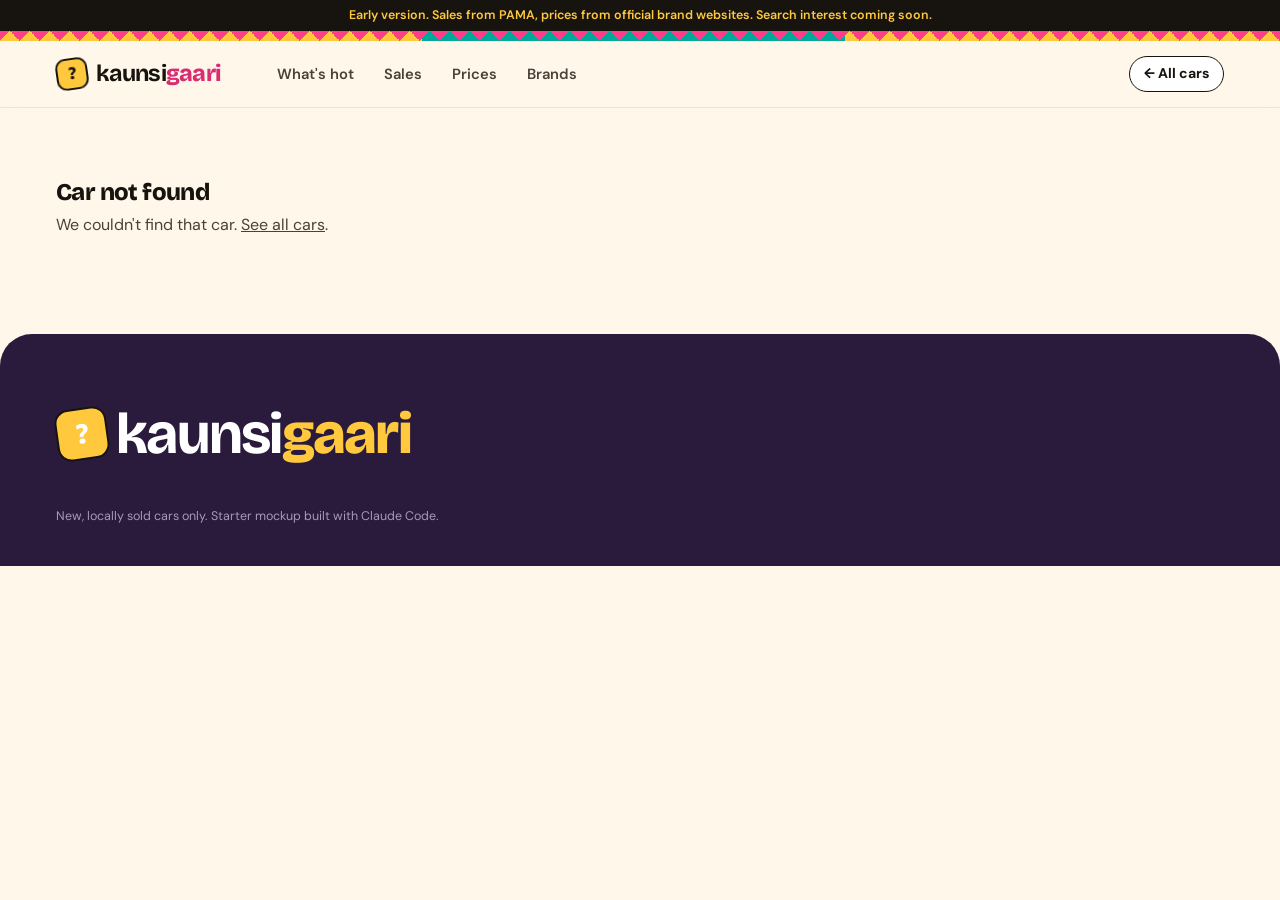
<file: car.html>
<!doctype html>
<html lang="en">
<head>
  <meta charset="utf-8">
  <meta name="viewport" content="width=device-width, initial-scale=1">
  <title>Car details | KaunsiGaari</title>
  <link rel="icon" href="favicon.svg" type="image/svg+xml">
  <link rel="icon" href="favicon-32.png" sizes="32x32" type="image/png">
  <link rel="apple-touch-icon" href="apple-touch-icon.png">
  <meta name="theme-color" content="#FFF7EA">
  <link rel="preconnect" href="https://fonts.googleapis.com">
  <link rel="preconnect" href="https://fonts.gstatic.com" crossorigin>
  <link rel="stylesheet" href="https://fonts.googleapis.com/css2?family=Bricolage+Grotesque:opsz,wght@12..96,500..800&family=DM+Sans:opsz,wght@9..40,400..700&display=swap">
  <link rel="stylesheet" href="style.css?v=10">
</head>
<body>

  <div class="mock-note">Early version. Sales from PAMA, prices from official brand websites. Search interest coming soon.</div>
  <div class="zigzag" aria-hidden="true"></div>

  <header class="topbar">
    <div class="container topbar__inner">
      <a href="index.html" class="logo"><span class="logo__mark">?</span><span>kaunsi<b>gaari</b></span></a>
      <nav class="nav">
        <a href="index.html#hot">What's hot</a>
        <a href="index.html#sales">Sales</a>
        <a href="index.html#prices">Prices</a>
        <a href="index.html#browse">Brands</a>
      </nav>
      <a href="index.html#hot" class="back-link">← All cars</a>
    </div>
  </header>

  <main id="detail">
    <!-- Hero -->
    <section class="d-hero">
      <div class="container d-hero__grid">
        <div>
          <p class="kicker" id="d-rank"></p>
          <h1><span id="d-brand"></span><em id="d-name" style="font-style:normal"></em></h1>
          <p class="d-price" id="d-price"></p>
          <div class="tags" id="d-tags"></div>
        </div>
        <div class="d-hero__photo"><img id="d-img" alt=""></div>
      </div>
    </section>

    <!-- Quick numbers -->
    <section>
      <div class="container stats4">
        <div><b id="d-sales">-</b><span id="d-sales-label">sold</span></div>
        <div><b id="d-change">-</b><span id="d-change-label">vs last month</span></div>
        <div><b id="d-search">-</b><span>buzz: mentions, last 30 days</span></div>
        <div><b id="d-variants-count">-</b><span>variants on sale</span></div>
      </div>
    </section>

    <section class="section">
      <div class="container detail-grid">
        <!-- Sales trend -->
        <div class="panel">
          <p class="kicker">Sales · kitni biki</p>
          <h2 class="panel__title">Sales by month</h2>
          <div class="cols" id="d-chart" role="img"></div>
          <p class="panel__note" id="d-sales-src"></p>
          <div class="tooltip" id="tooltip" role="status" hidden></div>
        </div>

        <!-- Hot Score breakdown -->
        <div class="panel">
          <p class="kicker">Hot Score</p>
          <div class="score-big"><b id="d-score">0</b><span>/ 100</span></div>
          <div class="meters" id="d-meters"></div>
          <p class="panel__note">Each signal is scored 0–100, then mixed: sales 40%, growth 20%, search 20%, buzz 20%. Signals we don’t have yet are left out and the rest scaled up. Growth counts from −30% (0) to +50% (100).</p>
        </div>
      </div>
    </section>

    <!-- What people are talking about -->
    <section class="section" style="padding-top:0">
      <div class="container">
        <div class="panel">
          <p class="kicker">Buzz · log kya keh rahe hain</p>
          <h2 class="panel__title">What people are talking about</h2>
          <ul class="buzz-list" id="d-buzz"></ul>
          <p class="panel__note" id="d-buzz-src"></p>
        </div>
      </div>
    </section>

    <section class="section section--alt">
      <div class="container detail-grid">
        <!-- Variants -->
        <div class="panel">
          <p class="kicker">Prices</p>
          <h2 class="panel__title">Variants</h2>
          <table class="data-table variants" id="d-variants"></table>
          <p class="panel__note" id="d-variants-src"></p>
        </div>

        <!-- Specs -->
        <div class="panel">
          <p class="kicker">Specs</p>
          <h2 class="panel__title">Key specs</h2>
          <dl class="specs" id="d-specs"></dl>
          <p class="panel__note" id="d-specs-src"></p>
        </div>
      </div>
    </section>

    <!-- Similar cars -->
    <section class="section">
      <div class="container">
        <p class="kicker">Yeh bhi dekhein</p>
        <h2>Similar cars</h2>
        <p class="section__sub" id="d-similar-sub"></p>
        <ol class="hot-list" id="d-similar"></ol>
      </div>
    </section>
  </main>

  <section class="section" id="notfound" hidden>
    <div class="container">
      <h1>Car not found</h1>
      <p class="section__sub">We couldn't find that car. <a href="index.html#hot">See all cars</a>.</p>
    </div>
  </section>

  <footer class="footer">
    <div class="container footer__inner">
      <a href="index.html" class="logo logo--big"><span class="logo__mark">?</span><span>kaunsi<b>gaari</b></span></a>
      <p id="d-credit"></p>
      <p class="footer__small">New, locally sold cars only. Starter mockup built with Claude Code.</p>
    </div>
  </footer>

  <script src="photos.js?v=8"></script>
  <script src="data/cars.js?v=11"></script>
  <script src="data.js?v=11"></script>
  <script src="car.js?v=11"></script>
</body>
</html>
</file>
<file: style.css>
/* =====================================================================
   KaunsiGaari: funky & friendly
   Warm cream pages, chunky rounded shapes, truck-art colours
   (hot pink, sunny yellow, teal), Roman Urdu labels.
   ===================================================================== */
:root {
  --cream: #FFF7EA;
  --paper: #FFFFFF;
  --ink: #17130E;
  --ink-2: #4A4238;
  --muted: #8A7F72;
  --line: #EDE3D3;
  --pink: #FF3E8A;
  --pink-text: #D92C72;  /* pink for words on light backgrounds (readable) */
  --pink-soft: #FFE1EE;
  --yellow: #FFC83D;
  --yellow-soft: #FFF0C2;
  --teal: #00A99A;
  --teal-soft: #D5F3EF;
  --plum: #2A1B3D;       /* dark panels */
  --good: #0E9F6E;       /* always with ▲/▼ and words */
  --bad: #E0562B;
  --radius: 24px;
  --head: "Bricolage Grotesque", "DM Sans", Arial, sans-serif;
  --body: "DM Sans", Arial, sans-serif;
}

* { box-sizing: border-box; }
html { scroll-behavior: smooth; scroll-padding-top: 80px; }
body { margin: 0; font-family: var(--body); color: var(--ink); background: var(--cream); line-height: 1.55; }
h1, h2, h3 { font-family: var(--head); font-weight: 800; line-height: 1.02; margin: 0 0 .5rem; letter-spacing: -.025em; }
a { color: inherit; }
button { font: inherit; }
img { display: block; max-width: 100%; }
.container { width: 100%; max-width: 1200px; margin: 0 auto; padding: 0 16px; }
.sr-only { position: absolute; width: 1px; height: 1px; overflow: hidden; clip: rect(0 0 0 0); }

.mock-note { background: var(--ink); color: var(--yellow); font-size: .78rem; font-weight: 600; text-align: center; padding: 6px 16px; }
/* Truck-art style zigzag ribbon */
.zigzag {
  height: 10px;
  background:
    linear-gradient(135deg, var(--pink) 25%, transparent 25%) 0 0 / 20px 20px,
    linear-gradient(225deg, var(--pink) 25%, transparent 25%) 0 0 / 20px 20px,
    linear-gradient(90deg, var(--yellow) 0 33%, var(--teal) 33% 66%, var(--yellow) 66%);
}

/* Little label above headings */
.kicker {
  display: inline-block; margin: 0 0 .9rem;
  font-size: .74rem; font-weight: 700; letter-spacing: .12em; text-transform: uppercase;
  color: var(--ink-2); background: var(--paper); border: 1.5px solid var(--ink);
  padding: 4px 12px; border-radius: 999px;
}

/* Pill buttons with a round arrow */
.btn {
  display: inline-flex; align-items: center; gap: 10px;
  background: var(--yellow); color: var(--ink); font-weight: 700; text-decoration: none;
  padding: 10px 10px 10px 22px; border-radius: 999px; border: 2px solid var(--ink);
  box-shadow: 3px 3px 0 var(--ink); transition: transform .15s, box-shadow .15s;
}
.btn:hover { transform: translate(-2px, -2px); box-shadow: 5px 5px 0 var(--ink); }
.btn__arrow { display: grid; place-items: center; width: 30px; height: 30px; border-radius: 50%; background: var(--ink); color: var(--yellow); font-size: .9rem; }
.btn--ghost { background: transparent; box-shadow: none; padding: 10px 22px; }
.btn--ghost:hover { background: var(--paper); box-shadow: 3px 3px 0 var(--ink); }

/* ===== Top bar ===== */
.topbar { position: sticky; top: 0; z-index: 40; background: rgba(255,247,234,.9); backdrop-filter: blur(10px); border-bottom: 1.5px solid var(--line); }
.topbar__inner { display: flex; align-items: center; gap: 16px; height: 66px; }
.logo { display: inline-flex; align-items: center; gap: 8px; font-family: var(--head); font-weight: 700; font-size: 1.45rem; text-decoration: none; letter-spacing: -.03em; }
.logo b { font-weight: 800; color: var(--pink-text); }
.logo__mark { display: grid; place-items: center; width: 32px; height: 32px; border-radius: 10px; background: var(--yellow); border: 2px solid var(--ink); font-weight: 800; font-size: 1.1rem; transform: rotate(-8deg); }
.nav { display: none; gap: 6px; font-weight: 600; font-size: .92rem; }
.nav a { text-decoration: none; color: var(--ink-2); padding: 6px 12px; border-radius: 999px; }
.nav a:hover { background: var(--paper); color: var(--ink); }
.search { margin-left: auto; flex: 0 1 220px; }
.search input { width: 100%; border: 1.5px solid var(--ink); border-radius: 999px; padding: 9px 16px; font: inherit; font-size: .9rem; background: var(--paper); color: var(--ink); }
.search input::placeholder { color: var(--muted); }
.search input:focus { outline: 3px solid var(--pink); outline-offset: 1px; }

/* ===== Hero ===== */
.hero { padding: 40px 0 64px; overflow: hidden; }
.hero__grid { display: grid; gap: 36px; align-items: center; }
.hero__title { font-size: clamp(2.8rem, 9vw, 5.4rem); }
.hl { display: block; color: var(--pink-text); }
.hero__lead { color: var(--ink-2); font-size: 1.12rem; max-width: 520px; margin: 0 0 26px; }
.hero__ctas { display: flex; flex-wrap: wrap; gap: 12px; margin-bottom: 30px; }
.hero__stats { display: grid; grid-template-columns: repeat(3, auto); gap: 10px 26px; justify-content: start; }
.hero__stats div { display: flex; flex-direction: column; }
.hero__stats b { font-family: var(--head); font-size: 1.6rem; font-weight: 800; line-height: 1.1; }
.hero__stats span { color: var(--muted); font-size: .8rem; }

.hero__card { position: relative; background: var(--paper); border: 2px solid var(--ink); border-radius: 28px; box-shadow: 8px 8px 0 var(--ink); padding: 12px; transform: rotate(1.2deg); }
.hero__photo { position: relative; border-radius: 18px; overflow: hidden; aspect-ratio: 16 / 10; background: var(--yellow-soft); }
.hero__photo img { width: 100%; height: 100%; object-fit: cover; }
.sticker { position: absolute; top: 14px; left: 14px; background: var(--pink); color: var(--ink); font-weight: 800; font-size: .85rem; padding: 6px 12px; border-radius: 999px; border: 2px solid var(--ink); transform: rotate(-6deg); }
.chat { display: grid; gap: 8px; padding: 14px 6px 6px; }
.bubble { margin: 0; max-width: 85%; padding: 10px 14px; border-radius: 18px; font-size: .93rem; line-height: 1.4; }
.bubble--you { justify-self: end; background: var(--teal); color: var(--ink); border-bottom-right-radius: 6px; }
.bubble--kg { background: var(--yellow-soft); border: 1.5px solid var(--yellow); border-bottom-left-radius: 6px; }
.bubble__from { display: block; font-size: .68rem; font-weight: 700; text-transform: uppercase; letter-spacing: .1em; color: var(--muted); margin-bottom: 2px; }
.hero__facts { display: grid; grid-template-columns: 1.4fr repeat(3, 1fr); gap: 8px; border-top: 1.5px dashed var(--line); margin-top: 10px; padding: 12px 6px 4px; }
.hero__facts div { display: flex; flex-direction: column; }
.hero__facts b { font-family: var(--head); font-weight: 800; font-size: 1.15rem; line-height: 1.1; }
.hero__facts span { color: var(--muted); font-size: .72rem; }
.hero__facts div:first-child span { order: -1; font-weight: 700; text-transform: uppercase; letter-spacing: .08em; }
.hero__facts div:first-child b { font-size: 1.5rem; }

/* ===== Sections ===== */
.section { padding: 72px 0; }
.section--alt { background: var(--paper); border-top: 1.5px solid var(--line); border-bottom: 1.5px solid var(--line); }
.section h2 { font-size: clamp(2.1rem, 6vw, 3.4rem); }
.section__sub { color: var(--ink-2); margin: 0 0 24px; max-width: 620px; }
.section__head { display: flex; flex-wrap: wrap; align-items: flex-end; justify-content: space-between; gap: 8px 24px; }

/* Filter chips */
.filters { display: grid; gap: 10px; margin-bottom: 18px; }
.chips { display: flex; gap: 8px; overflow-x: auto; scrollbar-width: none; padding: 2px; }
.chip { flex: none; border: 1.5px solid var(--ink); background: var(--paper); color: var(--ink); border-radius: 999px; padding: 7px 16px; font-size: .88rem; font-weight: 600; cursor: pointer; transition: background .15s; }
.chip:hover { background: var(--yellow-soft); }
.chip.is-on { background: var(--ink); color: var(--yellow); }
.result-count { color: var(--muted); font-size: .85rem; margin: 0 0 16px; }

/* ===== Hot list cards ===== */
.hot-list { list-style: none; margin: 0; padding: 0; display: grid; gap: 22px; }
.car { position: relative; background: var(--paper); border: 2px solid var(--ink); border-radius: var(--radius); overflow: hidden; transition: transform .2s, box-shadow .2s; }
.car:hover { transform: translate(-3px, -3px) rotate(-.4deg); box-shadow: 6px 6px 0 var(--ink); }
.car__link { position: absolute; inset: 0; z-index: 2; border-radius: var(--radius); }
.car__link:focus-visible { outline: 3px solid var(--pink); outline-offset: 2px; }
.car__photo { position: relative; aspect-ratio: 16 / 10; background: var(--yellow-soft); overflow: hidden; border-bottom: 2px solid var(--ink); }
.car__photo img { width: 100%; height: 100%; object-fit: cover; transition: transform .5s; }
.car:hover .car__photo img { transform: scale(1.05); }
.car__rank { position: absolute; left: 12px; bottom: 12px; z-index: 1; display: grid; place-items: center; width: 46px; height: 46px; border-radius: 50%; background: var(--yellow); border: 2px solid var(--ink); font-family: var(--head); font-weight: 800; font-size: 1.35rem; }
.car--top .car__rank { background: var(--pink); color: var(--ink); }
.score { position: absolute; top: 12px; right: 12px; z-index: 1; background: var(--paper); border: 1.5px solid var(--ink); border-radius: 999px; padding: 4px 12px; font-size: .72rem; font-weight: 700; text-transform: uppercase; letter-spacing: .06em; }
.score b { font-family: var(--head); font-size: 1.1rem; color: var(--pink); margin-left: 4px; vertical-align: -1px; }
.score b { color: var(--pink-text); }
.car__body { padding: 16px 18px 18px; }
.car__brand { color: var(--muted); font-size: .75rem; font-weight: 700; text-transform: uppercase; letter-spacing: .1em; }
.car__name { font-size: 1.8rem; margin: 0 0 4px; }
.car__price { font-weight: 700; margin: 0; }
.car__meta { color: var(--muted); font-size: .82rem; margin: 2px 0 0; }
.car__signals { display: grid; grid-template-columns: repeat(3, 1fr); gap: 6px; margin-top: 14px; }
.signal { font-size: .7rem; color: var(--muted); background: var(--cream); border-radius: 12px; padding: 8px 10px; }
.signal b { display: block; font-family: var(--head); font-size: 1.15rem; color: var(--ink); font-weight: 800; }
.signal .up { color: var(--good); }
.signal .dn { color: var(--bad); }
.empty { color: var(--muted); text-align: center; padding: 32px 0; }

/* ===== Sales chart: one colour (ink), the leader in pink ===== */
.chart { display: grid; gap: 4px; background: var(--cream); border: 2px solid var(--ink); border-radius: var(--radius); padding: 18px 16px; }
.bar-row { display: grid; grid-template-columns: 112px 1fr; align-items: center; gap: 12px; padding: 5px 6px; border-radius: 10px; text-decoration: none; color: inherit; }
.bar-row:hover { background: var(--paper); }
.bar-row__label { font-size: .86rem; font-weight: 700; text-align: right; white-space: nowrap; overflow: hidden; text-overflow: ellipsis; }
.bar-row__track { display: flex; align-items: center; gap: 10px; }
.bar { height: 22px; background: var(--ink); border-radius: 0 6px 6px 0; min-width: 2px; transition: width .7s cubic-bezier(.2,.8,.2,1); }
.bar-row:first-child .bar { background: var(--pink); }
.bar-row:hover .bar { opacity: .85; }
.bar-row__val { font-family: var(--head); font-weight: 800; font-size: 1rem; font-variant-numeric: tabular-nums; }
.tooltip { position: fixed; z-index: 50; pointer-events: none; background: var(--ink); color: #fff; font-size: .82rem; padding: 8px 12px; border-radius: 12px; }
.tooltip b { display: block; font-size: .9rem; color: var(--yellow); }
.link-btn { background: var(--paper); border: 1.5px solid var(--ink); border-radius: 999px; color: var(--ink); font-weight: 700; font-size: .85rem; cursor: pointer; padding: 6px 14px; margin: 0 0 24px; }
.link-btn:hover { background: var(--yellow-soft); }
.data-table { width: 100%; border-collapse: collapse; font-size: .92rem; font-variant-numeric: tabular-nums; background: var(--paper); }
.data-table th, .data-table td { text-align: left; padding: 10px 12px; border-bottom: 1.5px solid var(--line); }
.data-table th { color: var(--muted); font-weight: 700; font-size: .74rem; text-transform: uppercase; letter-spacing: .08em; }

/* ===== Price changes ===== */
.price-grid { display: grid; gap: 14px; }
.price-card { display: flex; align-items: center; gap: 14px; background: var(--paper); border: 2px solid var(--ink); border-radius: 20px; padding: 10px; text-decoration: none; color: inherit; transition: transform .15s, box-shadow .15s; }
.price-card:hover { transform: translate(-2px, -2px); box-shadow: 4px 4px 0 var(--ink); }
.price-card img { width: 88px; height: 64px; object-fit: cover; border-radius: 12px; flex: none; }
.price-card div { flex: 1; min-width: 0; }
.price-card h3 { font-size: 1.2rem; margin: 0; }
.price-card p { margin: 0; color: var(--muted); font-size: .8rem; }
.delta { font-weight: 800; font-size: .8rem; white-space: nowrap; padding: 6px 10px; border-radius: 999px; margin-right: 4px; }
.delta--up { color: var(--bad); background: #FDE6DC; }
.delta--down { color: var(--good); background: #DDF4EA; }

/* ===== Brands: colourful stickers ===== */
.brands { display: grid; grid-template-columns: repeat(2, 1fr); gap: 12px; margin-top: 24px; }
.brand { background: var(--yellow-soft); border: 2px solid var(--ink); border-radius: 18px; padding: 18px 12px; text-align: center; text-decoration: none; font-family: var(--head); font-weight: 800; font-size: 1.35rem; transition: transform .15s; }
.brand:nth-child(3n+2) { background: var(--pink-soft); }
.brand:nth-child(3n) { background: var(--teal-soft); }
.brand:hover { transform: rotate(-2deg) scale(1.03); }
.brand small { display: block; font-family: var(--body); font-weight: 600; color: var(--ink-2); font-size: .75rem; }

/* ===== Footer: dark plum panel ===== */
.footer { background: var(--plum); color: #D9CFE6; padding: 56px 0 40px; font-size: .9rem; border-radius: 32px 32px 0 0; margin-top: 24px; }
.footer__inner { display: grid; gap: 14px; }
.footer .logo { color: #fff; }
.footer .logo b { color: var(--yellow); }
.logo--big { font-size: clamp(2.2rem, 7vw, 3.6rem); }
.logo--big .logo__mark { width: 52px; height: 52px; font-size: 1.8rem; border-radius: 14px; }
.footer p { margin: 0; max-width: 700px; }
.footer__small { font-size: .78rem; color: #A898BC; }
.credits summary { cursor: pointer; font-weight: 700; color: #fff; }
.credits p { margin: 8px 0; font-size: .8rem; color: #A898BC; }
.credits ul { margin: 0; padding-left: 18px; font-size: .78rem; color: #A898BC; }
.credits li { margin-bottom: 4px; break-inside: avoid; }
.credits a, .footer a { color: #fff; }

/* =================== Car detail page =================== */
.back-link { margin-left: auto; text-decoration: none; font-weight: 700; font-size: .88rem; border: 1.5px solid var(--ink); border-radius: 999px; padding: 6px 14px; background: var(--paper); }
.back-link:hover { background: var(--yellow-soft); }
.d-hero { padding: 36px 0 48px; }
.d-hero__grid { display: grid; gap: 28px; align-items: center; }
.d-hero h1 { font-size: clamp(3rem, 10vw, 5.6rem); }
.d-hero h1 span { display: block; font-size: .32em; color: var(--muted); letter-spacing: .06em; text-transform: uppercase; font-weight: 700; margin-bottom: 6px; }
.d-price { font-family: var(--head); font-weight: 800; font-size: 1.7rem; margin: 6px 0 14px; color: var(--pink-text); }
.tags { display: flex; flex-wrap: wrap; gap: 8px; }
.tag { border: 1.5px solid var(--ink); background: var(--paper); border-radius: 999px; padding: 4px 12px; font-size: .82rem; font-weight: 700; }
.d-hero__photo { position: relative; border: 2px solid var(--ink); border-radius: 28px; overflow: hidden; box-shadow: 8px 8px 0 var(--ink); aspect-ratio: 16 / 10; transform: rotate(-1deg); background: var(--yellow-soft); }
.d-hero__photo img { width: 100%; height: 100%; object-fit: cover; }

.stats4 { display: grid; grid-template-columns: repeat(2, 1fr); gap: 12px; }
.stats4 div { background: var(--paper); border: 2px solid var(--ink); border-radius: 20px; padding: 14px 16px; display: flex; flex-direction: column; }
.stats4 div:nth-child(1) { background: var(--yellow-soft); }
.stats4 div:nth-child(2) { background: var(--teal-soft); }
.stats4 div:nth-child(3) { background: var(--pink-soft); }
.stats4 b { font-family: var(--head); font-weight: 800; font-size: 1.7rem; line-height: 1.1; }
.stats4 span { color: var(--ink-2); font-size: .8rem; }
.good { color: var(--good); }
.bad { color: var(--bad); }

.detail-grid { display: grid; gap: 20px; }
.panel { background: var(--paper); border: 2px solid var(--ink); border-radius: var(--radius); padding: 24px; }
.section--alt .panel { background: var(--cream); }
.panel__title { font-size: 2rem; }
.panel__note { color: var(--muted); font-size: .8rem; margin: 16px 0 0; }

/* 6-month column chart */
.cols { display: grid; grid-template-columns: repeat(6, 1fr); gap: 10px; align-items: end; height: 230px; margin-top: 18px; }
.col { height: 100%; display: flex; flex-direction: column; justify-content: flex-end; text-align: center; cursor: default; }
.col__val { font-family: var(--head); font-weight: 800; font-size: 1rem; min-height: 1.4em; }
.col__bar { display: block; flex: none; background: var(--ink); border-radius: 10px 10px 0 0; transition: height .7s cubic-bezier(.2,.8,.2,1); }
.col--now .col__bar { background: var(--pink); }
.col:hover .col__bar { opacity: .85; }
.col__label { margin-top: 8px; font-size: .75rem; font-weight: 700; color: var(--muted); text-transform: uppercase; letter-spacing: .06em; border-top: 2px solid var(--ink); padding-top: 6px; }

/* Hot Score breakdown */
.score-big { display: flex; align-items: baseline; gap: 6px; margin: 0 0 18px; }
.score-big b { font-family: var(--head); font-weight: 800; font-size: 5rem; line-height: .9; color: var(--pink-text); }
.score-big span { color: var(--muted); font-weight: 700; }
.meters { display: grid; gap: 16px; }
.meter__top { display: flex; justify-content: space-between; align-items: baseline; font-weight: 700; font-size: .92rem; }
.meter__top b { font-family: var(--head); font-size: 1.3rem; }
.meter__top small { color: var(--muted); font-size: .8rem; }
.meter__track { height: 12px; background: var(--cream); border: 1.5px solid var(--ink); border-radius: 999px; margin-top: 6px; overflow: hidden; }
.meter__track span { display: block; height: 100%; background: var(--yellow); border-right: 1.5px solid var(--ink); }
.meter__why { margin: 4px 0 0; color: var(--muted); font-size: .8rem; }

/* Variants & specs */
.variants { margin-top: 12px; border-radius: 14px; overflow: hidden; }
.variants td:last-child { font-family: var(--head); font-weight: 800; font-size: 1.1rem; }
.specs { display: grid; grid-template-columns: repeat(2, 1fr); gap: 8px; margin: 12px 0 0; }
.specs div { background: var(--paper); border: 1.5px solid var(--line); border-radius: 14px; padding: 12px 14px; }
.specs dt { color: var(--muted); font-size: .72rem; font-weight: 700; text-transform: uppercase; letter-spacing: .08em; }
.specs dd { margin: 2px 0 0; font-weight: 700; }
.specs dd.soon { color: var(--muted); font-weight: 500; font-style: italic; }

/* ===== Tablet and up ===== */
@media (min-width: 640px) {
  .hot-list { grid-template-columns: repeat(2, 1fr); }
  .price-grid { grid-template-columns: repeat(2, 1fr); }
  .brands { grid-template-columns: repeat(3, 1fr); }
  .bar-row { grid-template-columns: 160px 1fr; }
  .stats4 { grid-template-columns: repeat(4, 1fr); }
  .credits ul { columns: 2; }
}

/* ===== Desktop ===== */
@media (min-width: 960px) {
  .nav { display: flex; margin-left: 28px; }
  .hero { padding: 56px 0 88px; }
  .hero__grid { grid-template-columns: 1.1fr .9fr; gap: 56px; }
  .d-hero__grid { grid-template-columns: 1fr 1.1fr; gap: 48px; }
  .hot-list { grid-template-columns: repeat(3, 1fr); }
  .price-grid { grid-template-columns: repeat(3, 1fr); }
  .brands { grid-template-columns: repeat(5, 1fr); }
  .detail-grid { grid-template-columns: 1.4fr 1fr; }
}

@media (prefers-reduced-motion: reduce) {
  html { scroll-behavior: auto; }
  .bar, .col__bar, .car, .btn, .car__photo img, .brand { transition: none; }
}
.hero__facts b { white-space: nowrap; }
.signal b { white-space: nowrap; font-size: 1.05rem; }
.signal { padding: 8px; }

/* ===== Brand-guide additions ===== */
.source { font-size: .78rem; color: var(--muted); margin: -14px 0 22px; }
.source::before { content: "ⓘ "; }

/* Hot Score explainer on plum */
.section--plum { background: var(--plum); color: #E9E0F3; border-radius: 32px; margin: 0 12px; }
.section--plum h2 { color: var(--cream); }
.section--plum .section__sub { color: #D3C6E2; }
.section--plum .kicker { background: var(--yellow); border-color: var(--yellow); color: var(--ink); }
.hl-y { color: var(--yellow); }
.score-explain { display: grid; gap: 36px; align-items: center; }
.mix { display: grid; gap: 18px; }
.mix__row { display: grid; grid-template-columns: 1fr auto; grid-template-rows: auto auto; gap: 6px 14px; align-items: center; }
.mix__label { grid-column: 1 / -1; font-weight: 700; color: var(--cream); }
.mix__bar { display: block; height: 30px; width: var(--w); background: var(--c); border: 2px solid var(--cream); border-radius: 999px; }
.mix__row b { font-family: var(--head); font-size: 1.8rem; color: var(--cream); }

/* Data promise */
.promise { display: grid; gap: 16px; margin-top: 28px; }
.promise__card { background: var(--bg); border: 2px solid var(--ink); border-radius: var(--radius); padding: 22px; box-shadow: 5px 5px 0 var(--ink); }
.promise__card h3 { font-size: 1.5rem; }
.promise__card p { margin: 0; color: var(--ink-2); }
.promise__note { color: var(--muted); font-size: .88rem; margin: 22px 0 0; }

/* Closing band */
.closing { background: var(--yellow); border-top: 2px solid var(--ink); padding: 72px 0; }
.closing__inner { display: flex; flex-direction: column; align-items: center; text-align: center; gap: 14px; }
.closing h2 { font-size: clamp(2.4rem, 8vw, 4.6rem); margin: 0; }
.closing p { margin: 0 0 10px; max-width: 520px; color: var(--ink); }
.logo__mark--xl { width: 84px; height: 84px; font-size: 3rem; border-radius: 22px; background: var(--cream); font-family: var(--head); }
.btn--light { background: var(--cream); }
.footer { margin-top: 0; }

@media (min-width: 640px) {
  .promise { grid-template-columns: repeat(2, 1fr); }
}
@media (min-width: 960px) {
  .score-explain { grid-template-columns: 1fr 1fr; gap: 64px; }
  .promise { grid-template-columns: repeat(4, 1fr); }
  .section--plum { margin: 0 24px; }
}

/* ===== Real-data additions ===== */
.nophoto { width: 100%; height: 100%; display: flex; flex-direction: column; align-items: center; justify-content: center; gap: 2px;
  background: repeating-linear-gradient(135deg, var(--yellow-soft) 0 18px, #FFF4D6 18px 36px); color: var(--ink); text-align: center; padding: 10px; }
.nophoto span { font-size: .72rem; font-weight: 700; text-transform: uppercase; letter-spacing: .1em; color: var(--muted); }
.nophoto b { font-family: var(--head); font-size: 1.4rem; line-height: 1.1; }
.price-card .nophoto { width: 88px; height: 64px; border-radius: 12px; flex: none; padding: 4px; }
.price-card .nophoto b { font-size: .85rem; }
.price-card .nophoto span { display: none; }
.delta--price { color: var(--ink); background: var(--yellow-soft); }
.source a { color: inherit; }
.group-note { font-size: .78rem; color: var(--muted); margin: 6px 0 0; }
.group-links { display: flex; flex-wrap: wrap; gap: 6px; margin-top: 8px; position: relative; z-index: 3; }
.group-links a { font-size: .78rem; font-weight: 700; text-decoration: none; border: 1.5px solid var(--ink); border-radius: 999px; padding: 2px 10px; background: var(--paper); }
.group-links a:hover { background: var(--yellow-soft); }
.body-note { color: var(--ink-2); margin: 18px 0 0; }
.variants td { font-size: .9rem; }
.price-card .delta--price { display: inline-block; margin-top: 6px; }
/* The hero card is one big link to the No. 1 car */
.hero__card { cursor: pointer; transition: transform .2s, box-shadow .2s; }
.hero__card:hover { transform: rotate(0deg) translate(-3px, -3px); box-shadow: 11px 11px 0 var(--ink); }
.hero__card .car__link { border-radius: 28px; }
.specs sup a { color: var(--pink-text); font-size: .7rem; font-weight: 800; text-decoration: none; margin-left: 2px; }
.specs dd { font-size: .95rem; }
/* Buzz: the stories behind the number */
.buzz-list { margin: 14px 0 0; padding-left: 20px; display: grid; gap: 10px; }
.buzz-list a { color: var(--ink); font-weight: 600; text-decoration-color: var(--pink); text-underline-offset: 3px; }
.buzz-kind { font-size: .75rem; color: var(--muted); font-weight: 700; }

/* Filter bar extras: sort menu, clear button, show all */
.list-bar { display: flex; flex-wrap: wrap; align-items: center; gap: 10px 18px; margin: 0 0 16px; }
.list-bar .result-count { margin: 0; }
.sort { display: inline-flex; align-items: center; gap: 8px; font-size: .85rem; font-weight: 700; color: var(--ink-2); }
.sort select { font: inherit; font-weight: 700; color: var(--ink); background: var(--paper); border: 1.5px solid var(--ink); border-radius: 999px; padding: 6px 30px 6px 14px; appearance: none; -webkit-appearance: none;
  background-image: linear-gradient(45deg, transparent 50%, var(--ink) 50%), linear-gradient(135deg, var(--ink) 50%, transparent 50%);
  background-position: calc(100% - 16px) 55%, calc(100% - 11px) 55%; background-size: 5px 5px; background-repeat: no-repeat; cursor: pointer; }
.sort select:focus { outline: 3px solid var(--pink); outline-offset: 1px; }
.list-bar .link-btn { margin: 0; }
.show-all { display: flex; justify-content: center; margin-top: 24px; }
@media (min-width: 640px) { .list-bar .sort { margin-left: auto; } }
</file>
